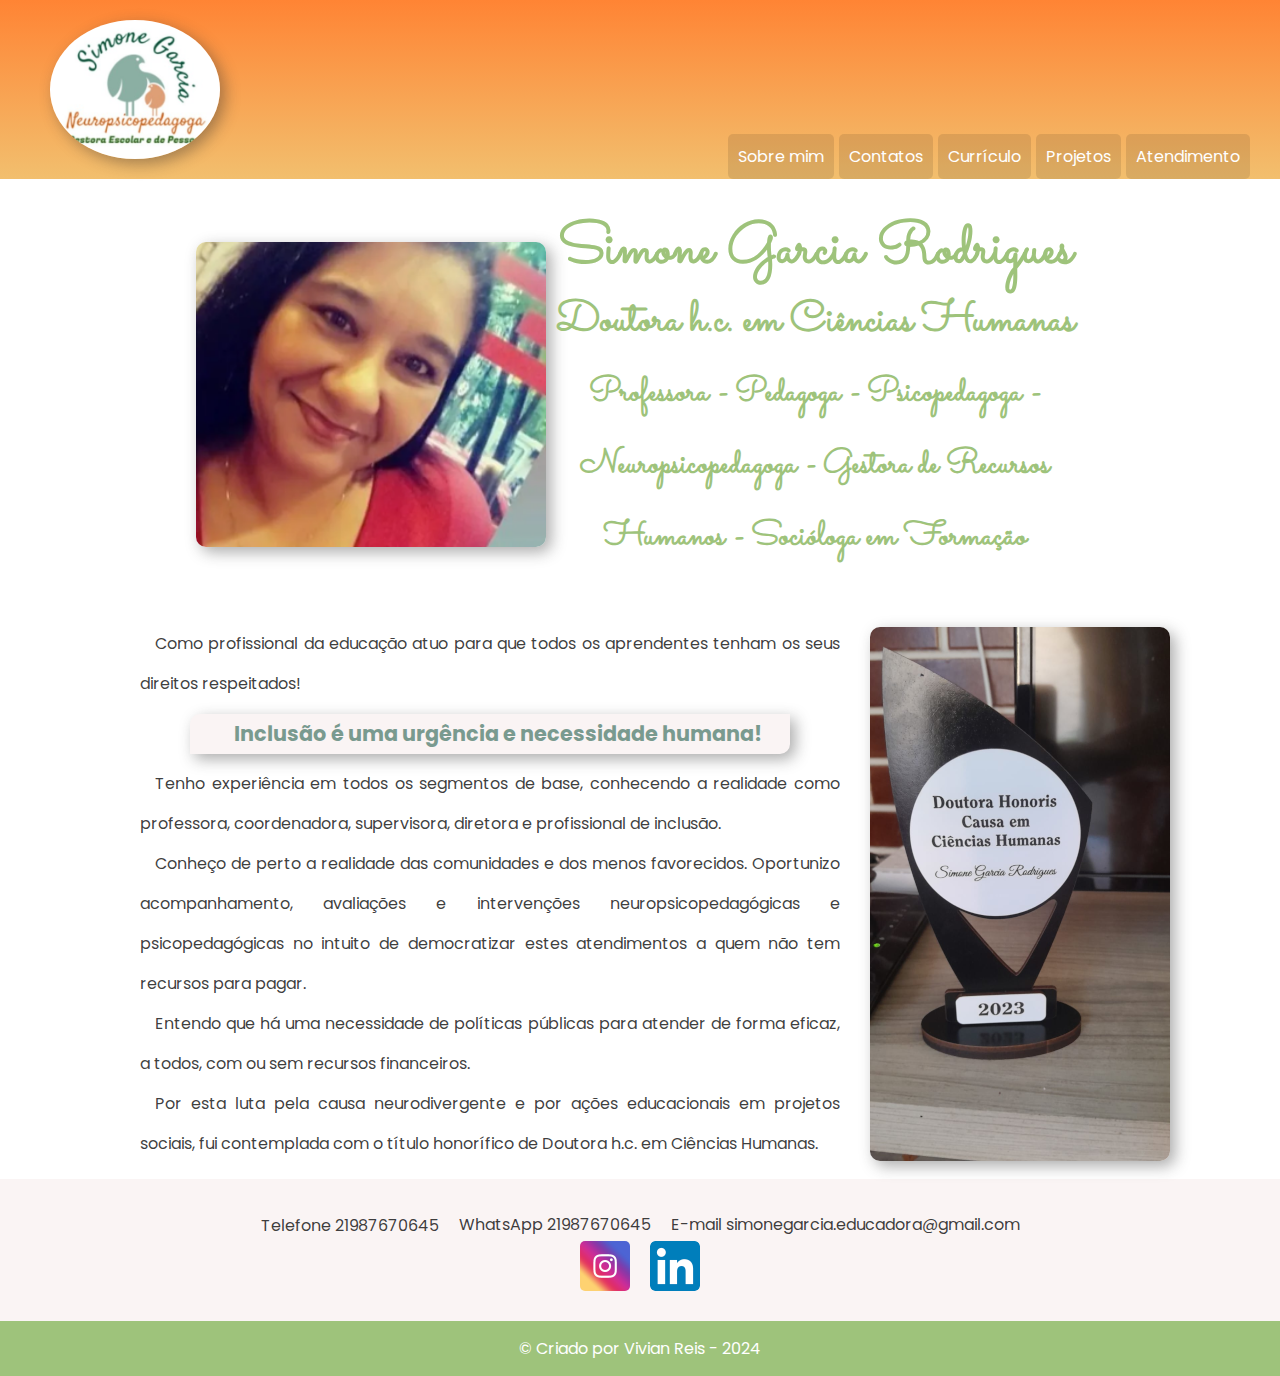
<file: index.html>
<!DOCTYPE html>
<html lang="pt-br">
<head>
    <meta charset="UTF-8">
    <meta name="viewport" content="width=device-width, initial-scale=1.0">
    <title>Neuropp Simone Garcia</title>
    <link rel="stylesheet" href="estilos/index.css">
    <link rel="shortcut icon" href="/imagens/icones/favicon.ico" type="image/x-icon">
</head>
<body>
    <header>

        <img src="imagens/logo_simone200.png" alt="Logo de Simone Garcia">
        <nav>
            <ul>
                <li><a href="index.html" id="sobre">Sobre mim</a></li>
                <li><a href="#contatos">Contatos</a></li>
                <li><a href="curriculo.html">Currículo</a></li>
                <li><a href="projetos.html">Projetos</a></li>
                <li><a href="#atendimento">Atendimento</a></li>
            </ul>
        </nav>

    </header>
    <main>
        <section class="inicio">
            <img src="imagens/simone300.png" alt="Foto de Simone Garcia Rodrigues" id="imagem1">
            <div class="títulos">
                <h1>Simone Garcia Rodrigues</h1>
                <h2>Doutora h.c. em Ciências Humanas</h2>
                <h3>Professora - Pedagoga - Psicopedagoga - <br>
                Neuropsicopedagoga - Gestora de Recursos <br>
                Humanos - Socióloga em Formação</h3>
            </div>
        </section>

        <section class="descricao">
            <div class="sobre">
                <p>Como profissional da educação atuo para que todos os aprendentes tenham os seus direitos respeitados!</p>
                <p id="destaque">Inclusão é uma urgência e necessidade humana!</p>
                <p>Tenho experiência em todos os segmentos de base, conhecendo a realidade como professora, coordenadora, supervisora, diretora e profissional de inclusão.</p>
                <p>Conheço de perto a realidade das comunidades e dos menos favorecidos. Oportunizo acompanhamento, avaliações e intervenções neuropsicopedagógicas e psicopedagógicas no intuito de democratizar estes atendimentos a quem não tem recursos para pagar.</p>
                <p>Entendo que há uma necessidade de políticas públicas para atender de forma eficaz, a todos, com ou sem recursos financeiros.</p>
                <p>Por esta luta pela causa neurodivergente e por ações educacionais em projetos sociais, fui contemplada com o título honorífico de Doutora h.c. em Ciências Humanas.</p>
            </div>
            <img src="imagens/estatueta300.png" alt="Estatueta Doutorado em Ciências Humanas" id="imagem2">
        </section>

        <section class="contatos" id="contatos">
            <ul>
                <li><a href="tel:+5521987670645">Telefone 21987670645</a></li>
                <li><a href="https://wa.me/5521987670645" target="_blank">WhatsApp 21987670645</a></li>
                <li><a href="mailto:simonegarcia.educadora @gmail.com" target="_blank">E-mail simonegarcia.educadora@gmail.com</a></li>                
            </ul>
            <ul>
                <li><a href="https://www.instagram.com/neuroppsimonegarcia" target="_blank"><img src="imagens/icones/logo-instagram200.png" alt="Logo do Instagram"></a></li>
                <li><a href="https://www.linkedin.com/in/simone-garcia-dra-h-c-em-ciências-humanas-6346641a2" target="_blank"><img src="imagens/icones/logo_linkedin200.png" alt="Logo do Linkedin"></a></li>
            </ul>
        </section>

    </main>

    <footer>
        <p> &copy; Criado por Vivian Reis - 2024</p>
    </footer>
</body>
</html>
</file>
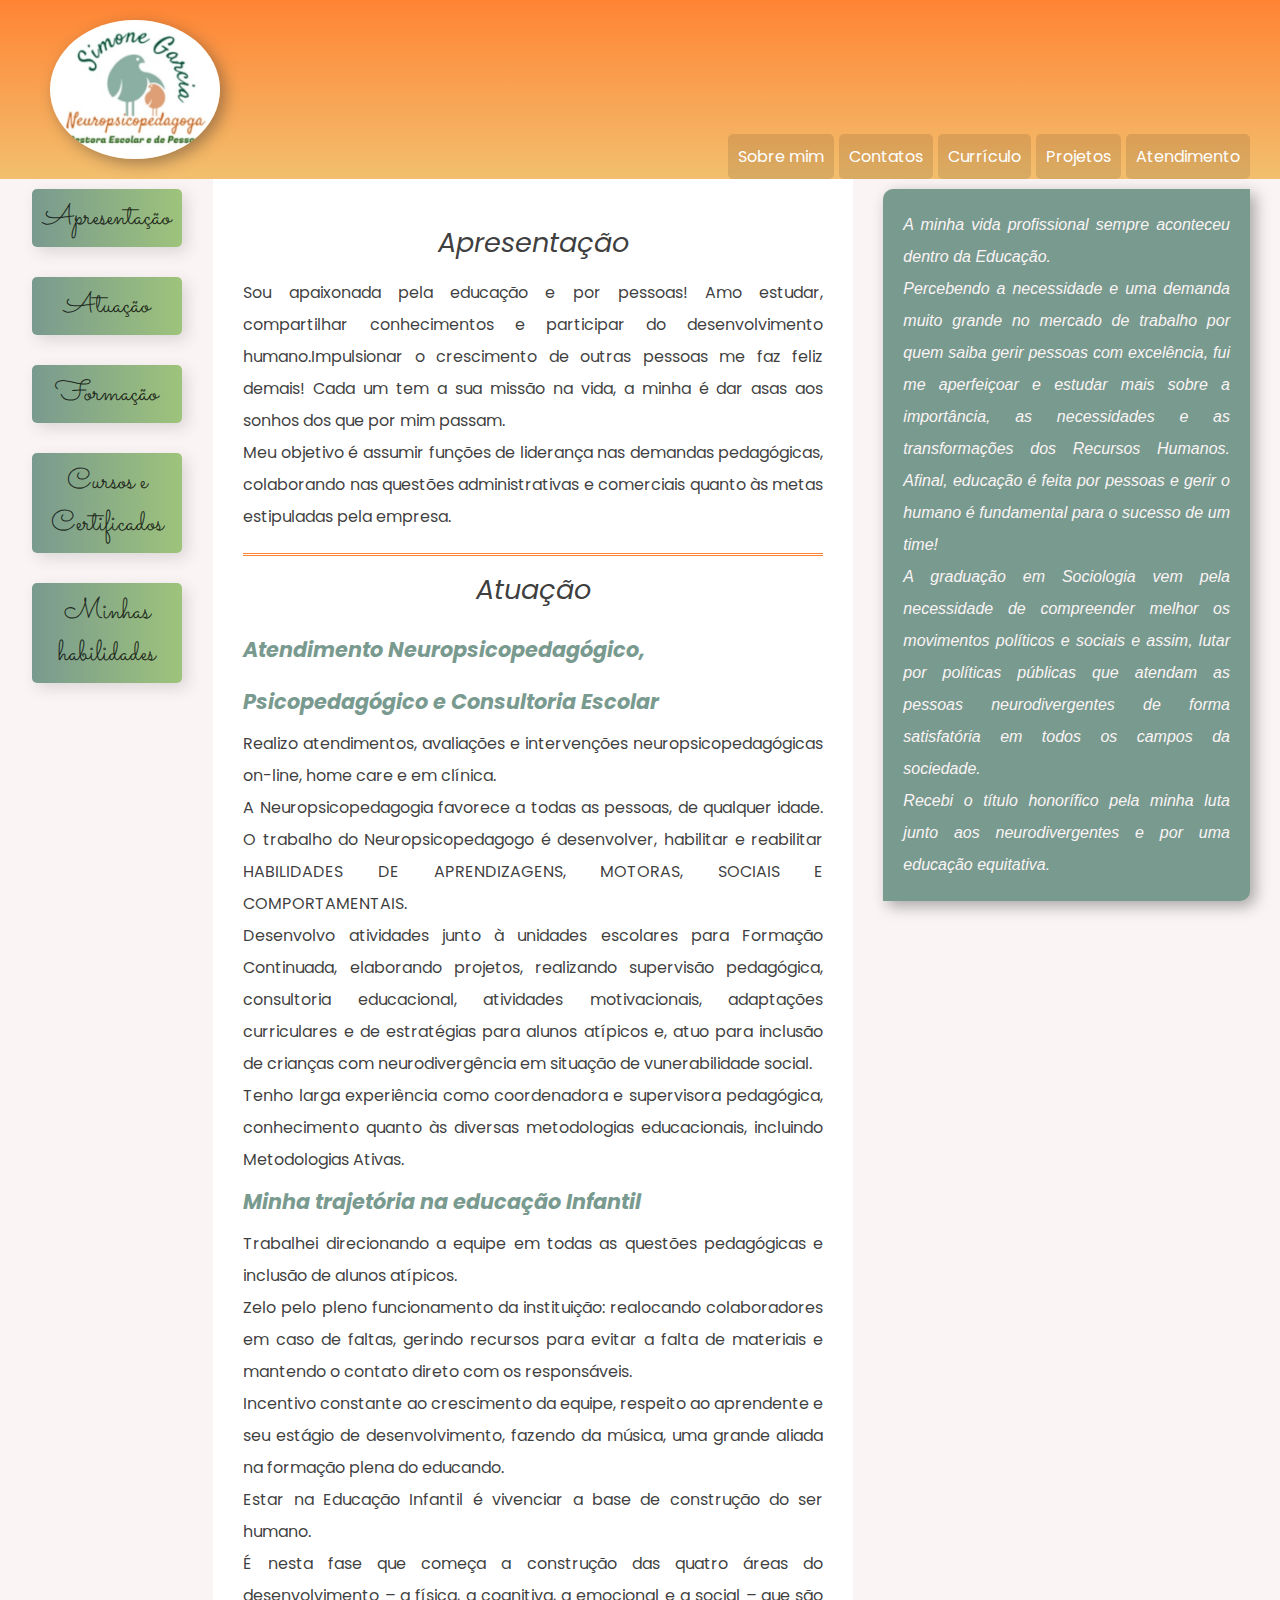
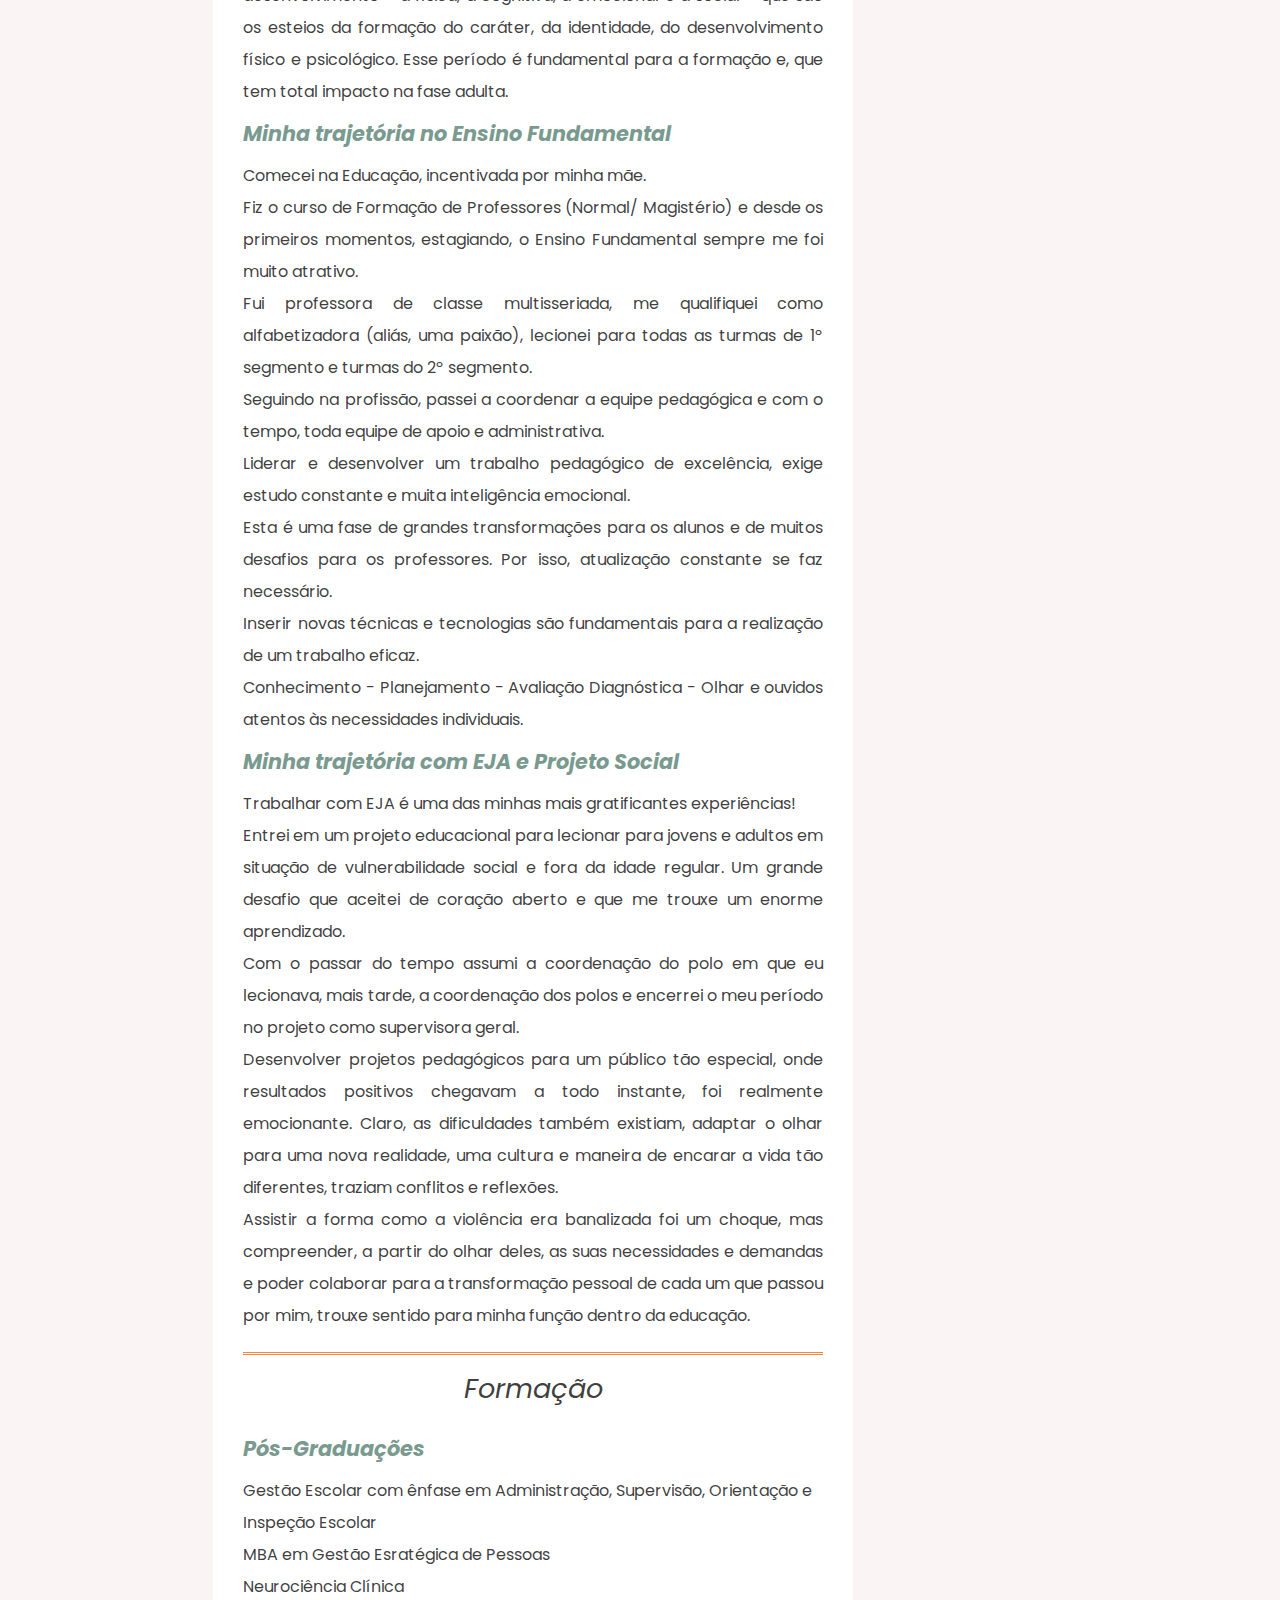
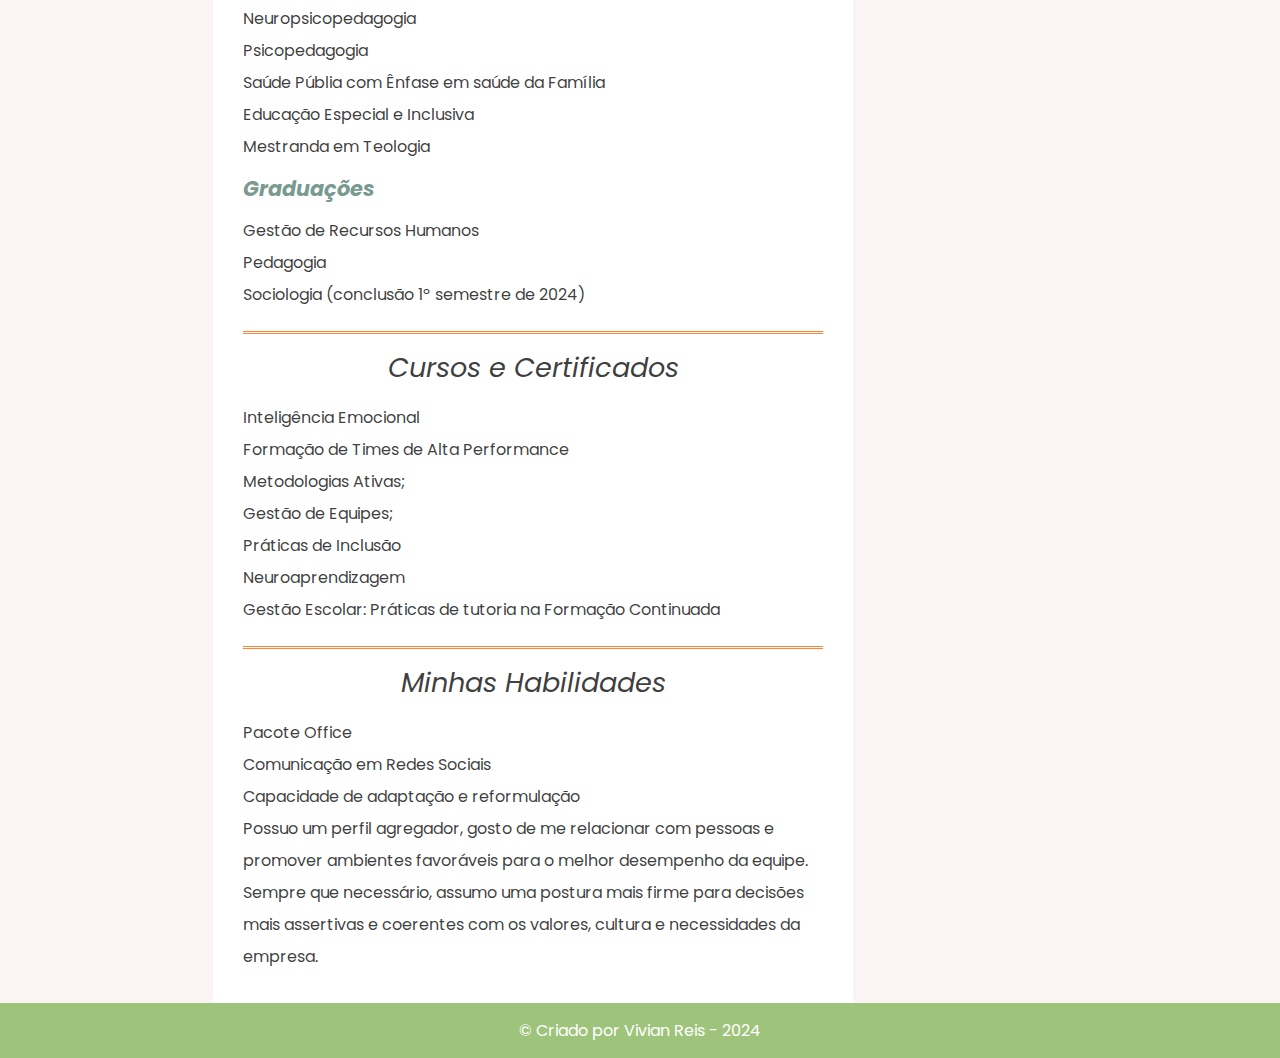
<file: curriculo.html>
<!DOCTYPE html>
<html lang="en">
<head>
    <meta charset="UTF-8">
    <meta name="viewport" content="width=device-width, initial-scale=1.0">
    <title>Curriculo Simone Garcia</title>
    <link rel="stylesheet" href="estilos/curriculo.css">
    <link rel="shortcut icon" href="/imagens/icones/favicon.ico" type="image/x-icon">
</head>
<body>
    <header>

        <img src="imagens/logo_simone200.png" alt="Logo de Simone Garcia">
        <nav>
            <ul>
                <li><a href="index.html" id="sobre">Sobre mim</a></li>
                <li><a href="index.html#contatos">Contatos</a></li>
                <li><a href="#curriculo">Currículo</a></li>
                <li><a href="projetos.html">Projetos</a></li>
                <li><a href="#atendimento">Atendimento</a></li>
            </ul>
        </nav>

    </header>
    <nav class="sidenav">
        <ul>
            <li><a href="#apresentacao">Apresentação</a></li>
            <li><a href="#atuacao">Atuação</a></li>
            <li><a href="#formacao">Formação</a></li>
            <li><a href="#cursos">Cursos e Certificados</a></li>
            <li><a href="#habilidades">Minhas habilidades</a></li>
        </ul>
    </nav>
    <main>
        <section id="apresentacao">
            <h1>Apresentação</h1>
            <p>
                Sou apaixonada pela educação e por pessoas!
                Amo estudar, compartilhar conhecimentos e participar do desenvolvimento humano.Impulsionar o crescimento de outras pessoas me faz feliz demais! Cada um tem a sua missão na vida, a minha é dar asas aos sonhos dos que por mim passam.
            </p>

            <p>Meu objetivo é assumir funções de liderança nas demandas pedagógicas, colaborando nas questões administrativas e comerciais quanto às metas estipuladas pela empresa.</p>
        </section>

        <section id="atuacao">
            <h1>Atuação</h1>

            <h2>Atendimento Neuropsicopedagógico, Psicopedagógico e  Consultoria Escolar</h2>

            <p>Realizo atendimentos, avaliações e intervenções neuropsicopedagógicas on-line, home care e em clínica.</p>

            <p>A Neuropsicopedagogia favorece a todas as pessoas, de qualquer idade. O trabalho do Neuropsicopedagogo é desenvolver, habilitar e reabilitar HABILIDADES DE APRENDIZAGENS, MOTORAS, SOCIAIS E COMPORTAMENTAIS.</p>

            <p>Desenvolvo atividades junto à unidades escolares para Formação Continuada, elaborando projetos, realizando supervisão pedagógica, consultoria educacional, atividades motivacionais, adaptações curriculares e de estratégias para alunos atípicos e, atuo para inclusão de crianças com neurodivergência em situação de vunerabilidade social. </p>

            <p>Tenho larga experiência como coordenadora e supervisora pedagógica, conhecimento quanto às diversas metodologias educacionais, incluindo Metodologias Ativas.</p>

            <h2>Minha trajetória na educação Infantil</h2>

            <P>Trabalhei direcionando a equipe em todas as questões pedagógicas e inclusão de alunos atípicos.</P>

            <P>Zelo pelo pleno funcionamento da instituição: realocando colaboradores em caso de faltas, gerindo recursos para evitar a falta de materiais e mantendo o contato direto com os responsáveis.</P>

            <P>Incentivo constante ao crescimento da equipe, respeito ao aprendente e seu estágio de desenvolvimento, fazendo da música, uma grande aliada na formação plena do educando.</P>

            <P>Estar na Educação Infantil é vivenciar a base de construção do ser humano.</P>

            <P>É nesta fase que começa a construção das quatro áreas do desenvolvimento – a física, a cognitiva, a emocional e a social – que são os esteios da formação do caráter, da identidade, do desenvolvimento físico e psicológico. Esse período é fundamental para a formação e, que tem total impacto na fase adulta.</P>

            <h2>Minha trajetória no Ensino Fundamental</h2>

            <p>Comecei na Educação, incentivada por minha mãe.</p> 

            <p>Fiz o curso de Formação de Professores (Normal/ Magistério) e desde os primeiros momentos, estagiando, o Ensino Fundamental sempre me foi muito atrativo.</p>

            <p>Fui professora de classe multisseriada, me qualifiquei como alfabetizadora (aliás, uma paixão), lecionei para todas as turmas de 1º segmento e turmas do 2º segmento.</p>

            <p>Seguindo na profissão, passei a coordenar a equipe pedagógica e com o tempo, toda equipe de apoio e administrativa.</p>

            <p>Liderar e desenvolver um trabalho pedagógico de excelência, exige estudo constante e muita inteligência emocional.</p>

            <p>Esta é uma fase de grandes transformações para os alunos e de muitos desafios para os professores. Por isso, atualização constante se faz necessário.</p>

            <p>Inserir novas técnicas e tecnologias são fundamentais para a realização de um trabalho eficaz.</p>

            <p>Conhecimento - Planejamento - Avaliação Diagnóstica - Olhar e ouvidos atentos às necessidades individuais.</p>

            <h2>Minha trajetória com EJA e Projeto Social</h2>

            <p>Trabalhar com EJA é uma das minhas mais gratificantes experiências!</p>

            <p>Entrei em um projeto educacional para lecionar para jovens e adultos em situação de vulnerabilidade social e fora da idade regular. Um grande desafio que aceitei de coração aberto e que me trouxe um enorme aprendizado.</p>

            <p>Com o passar do tempo assumi a coordenação do polo em que eu lecionava, mais tarde, a coordenação dos polos e encerrei o meu período no projeto como supervisora geral.</p>

            <p>Desenvolver projetos pedagógicos para um público tão especial, onde resultados positivos chegavam a todo instante, foi realmente emocionante. Claro, as dificuldades também existiam, adaptar o olhar para uma nova realidade, uma cultura e maneira de encarar a vida tão diferentes, traziam conflitos e reflexões.</p>

            <p>Assistir a forma como a violência era banalizada foi um choque, mas compreender, a partir do olhar deles, as suas necessidades e demandas e poder colaborar para a transformação pessoal de cada um que passou por mim, trouxe sentido para minha função dentro da educação.</p>
        </section>

        <section id="formacao">
            <h1>Formação</h1>
            <h2>Pós-Graduações</h2>
            <ul>
                <li>Gestão Escolar com ênfase em Administração, Supervisão, Orientação e Inspeção Escolar</li>
                <li>MBA em Gestão Esratégica de Pessoas</li>
                <li>Neurociência Clínica</li>
                <li>Neuropsicopedagogia</li>
                <li>Psicopedagogia</li>
                <li>Saúde Públia com Ênfase em saúde da Família</li>
                <li>Educação Especial e Inclusiva</li>
                <li>Mestranda em Teologia</li>
            </ul>
            <h2>Graduações</h2>
            <ul>
                <li>Gestão de Recursos Humanos</li>
                <li>Pedagogia</li>
                <li>Sociologia (conclusão 1º semestre de 2024)</li>
            </ul>
        </section>
        <section id="cursos">
            <h1>Cursos e Certificados</h1>
            <ul>
                <li>Inteligência Emocional</li>
                <li>Formação de Times de Alta Performance</li>
                <li>Metodologias Ativas;</li>
                <li>Gestão de Equipes;</li>
                <li>Práticas de Inclusão</li>
                <li>Neuroaprendizagem</li>
                <li>Gestão Escolar: Práticas de tutoria na Formação Continuada</li>
            </ul>
        </section>

        <section id="habilidades">
            <h1>Minhas Habilidades</h1>
            <ul>
                <li>Pacote Office</li>
                <li>Comunicação em Redes Sociais</li>
                <li>Capacidade de adaptação e reformulação</li>
                <li>Possuo um perfil agregador, gosto de me relacionar com pessoas e promover ambientes favoráveis para o melhor desempenho da equipe. Sempre que necessário, assumo uma postura mais firme para decisões mais assertivas e coerentes com os valores, cultura e necessidades da empresa.</li>
            </ul>
        </section>
    </main>

    <aside class="aside">
        <div class="paragrafo">
            <p>A minha vida profissional sempre aconteceu dentro da Educação.</p>
            <p>Percebendo a necessidade e uma demanda muito grande no mercado de trabalho por quem saiba gerir pessoas com excelência, fui me aperfeiçoar e estudar mais sobre a importância, as necessidades  e as transformações dos Recursos Humanos. Afinal, educação é feita por pessoas e gerir o humano é fundamental para o sucesso de um time!</p>
            <p>A graduação em Sociologia vem pela necessidade de compreender melhor os movimentos políticos e sociais e assim, lutar por políticas públicas que atendam as pessoas neurodivergentes de forma satisfatória em todos os campos da sociedade.</p>
            <p>Recebi o título honorífico pela minha luta junto aos neurodivergentes e por uma educação equitativa.</p>
        </div>
    </aside>

    <footer>&copy; Criado por Vivian Reis - 2024</footer>
</body>
</html>
</file>
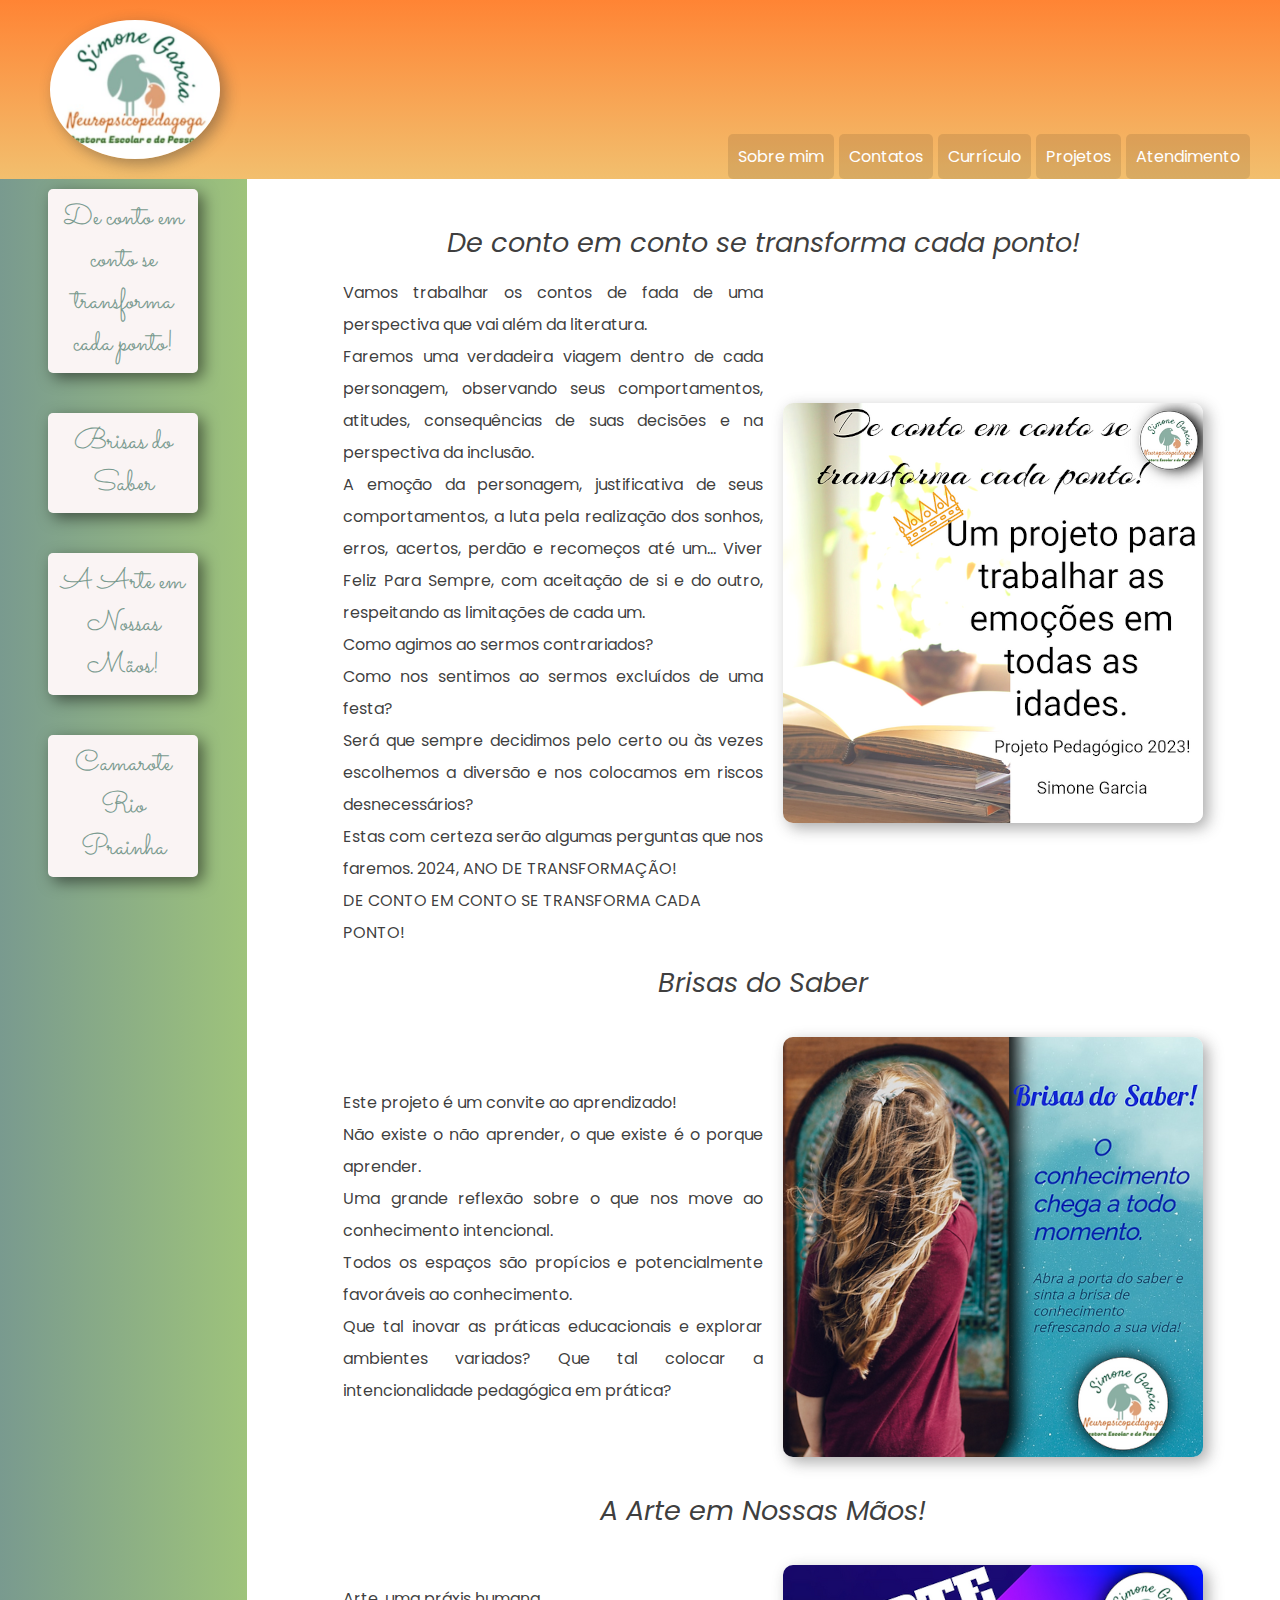
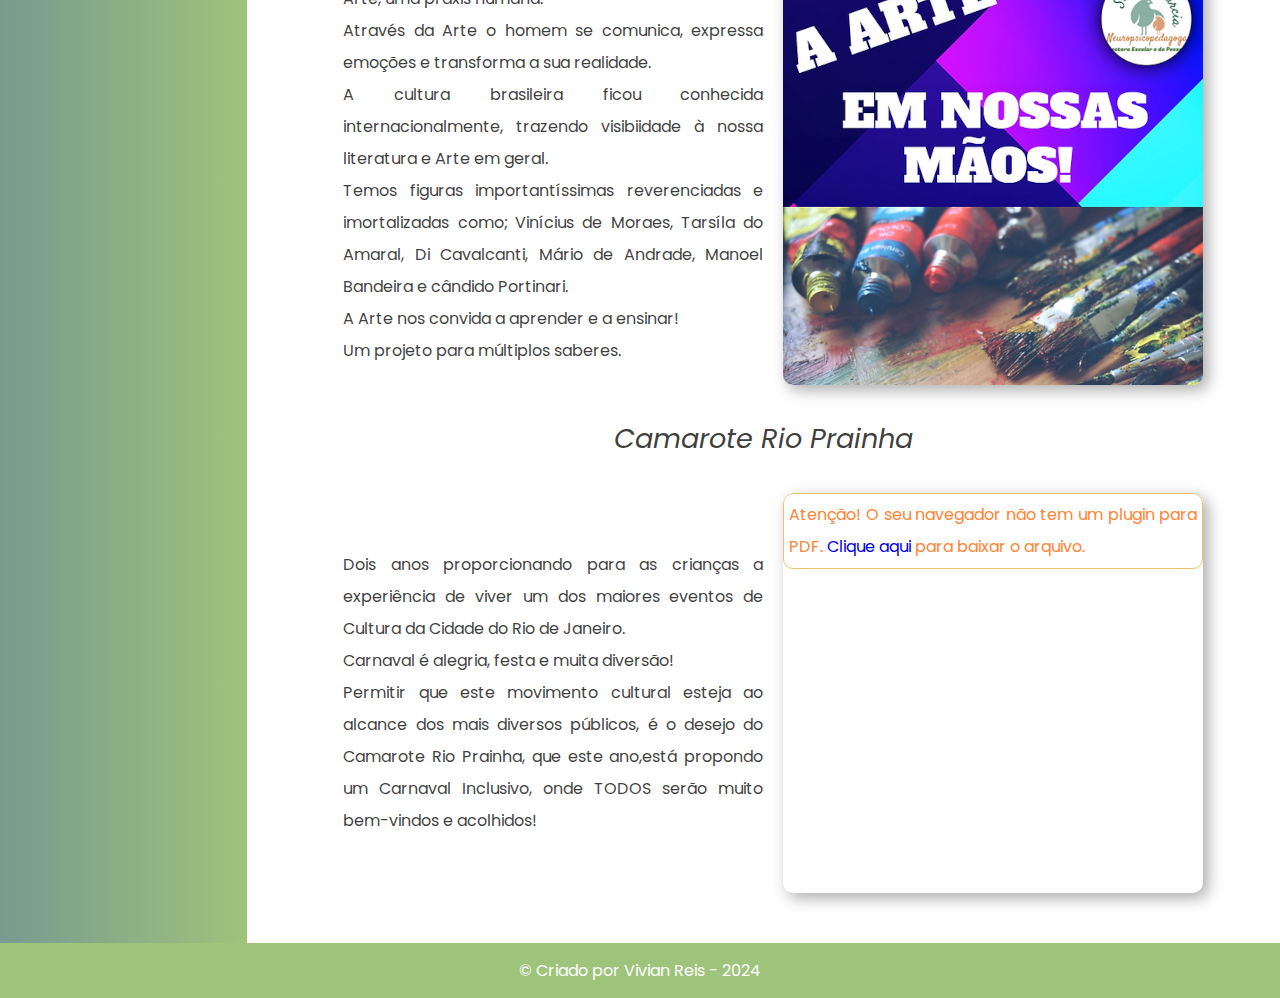
<file: projetos.html>
<!DOCTYPE html>
<html lang="en">
<head>
    <meta charset="UTF-8">
    <meta name="viewport" content="width=device-width, initial-scale=1.0">
    <title>Curriculo Simone Garcia</title>
    <link rel="stylesheet" href="estilos/projetos.css">
    <link rel="shortcut icon" href="/imagens/icones/favicon.ico" type="image/x-icon">
</head>
<body>
    <header>

        <img src="imagens/logo_simone200.png" alt="Logo de Simone Garcia">
        <nav>
            <ul>
                <li><a href="index.html" id="sobre">Sobre mim</a></li>
                <li><a href="index.html#contatos">Contatos</a></li>
                <li><a href="curriculo.html">Currículo</a></li>
                <li><a href="#projetos">Projetos</a></li>
                <li><a href="#atendimento">Atendimento</a></li>
            </ul>
        </nav>

    </header>
    <nav class="sidenav">
        <ul>
            <li><a href="#conto">De conto em conto se transforma cada ponto!</a></li>
            <li><a href="#brisas">Brisas do Saber</a></li>
            <li><a href="#arte">A Arte em Nossas Mãos!</a></li>
            <li><a href="#camarote">Camarote Rio Prainha</a></li>
        </ul>
    </nav>

    <main>
        <section id="conto">
            <h1>De conto em conto se transforma cada ponto!</h1>

            <article>
                <p>Vamos trabalhar os contos de fada de uma perspectiva que vai além da literatura.</p>
                <p>Faremos uma verdadeira viagem dentro de cada personagem, observando seus comportamentos, atitudes, consequências de suas decisões e na perspectiva da inclusão.</p>
                <p>A emoção da personagem, justificativa de seus comportamentos, a luta pela realização dos sonhos, erros, acertos, perdão e recomeços até um... Viver Feliz Para Sempre, com aceitação de si e do outro, respeitando as limitações de cada um.</p>
                <p>Como agimos ao sermos contrariados?</p>
                <p>Como nos sentimos ao sermos excluídos de uma festa?</p>
                <p>Será que sempre decidimos pelo certo ou às vezes escolhemos a diversão e nos colocamos em riscos desnecessários?</p>
                <p>Estas com certeza serão algumas perguntas que nos faremos. 2024, ANO DE TRANSFORMAÇÃO!
                </p>
                <span>DE CONTO EM CONTO SE TRANSFORMA CADA PONTO!</span>
            </article>

            <img src="imagens/de-conto-em-conto-420.png" alt="">
        </section>

        <section id="brisas">
            <h1>Brisas do Saber</h1>
            <article>
                <p>Este projeto é um convite ao aprendizado!</p>
                <p>Não existe o não aprender, o que existe é o porque aprender.</p>
                <p>Uma grande reflexão sobre o que nos move ao conhecimento intencional.</p>
                <p>Todos os espaços são propícios e potencialmente favoráveis ao conhecimento.</p>
                <p>Que tal inovar as práticas educacionais e explorar ambientes variados? Que tal colocar a intencionalidade pedagógica em prática?</p>
            </article>

            <img src="imagens/brisas-do-saber-420.png" alt="">
        </section>

            <section id="arte">
                <h1>A Arte em Nossas Mãos!</h1>
                <article>
                    <p>Arte, uma práxis humana.</p>
                    <p>Através da Arte o homem se comunica, expressa emoções e transforma a sua realidade.</p>
                    <p>A cultura brasileira ficou conhecida internacionalmente, trazendo visibiidade à nossa literatura e Arte em geral.</p>
                    <p>Temos figuras importantíssimas reverenciadas e imortalizadas como; Vinícius de Moraes, Tarsíla do Amaral, Di Cavalcanti, Mário de Andrade, Manoel Bandeira e cândido Portinari.</p>
                    <p>A Arte nos convida a aprender e a ensinar!</p>
                    <p>Um projeto para múltiplos saberes.</p>
                </article>

                <img src="imagens/arte-em-nossas-maos-420.png" alt="">
            </section>

            <section id="camarote">
                <h1>Camarote Rio Prainha</h1>
                <article>
                    <p>Dois anos proporcionando para as crianças a experiência de
                    viver um dos maiores eventos de Cultura da Cidade do Rio de Janeiro.</p>
                    <p>Carnaval é alegria, festa e muita diversão!</p>
                    <p>Permitir que este movimento cultural esteja ao alcance dos mais diversos públicos, é o desejo do Camarote Rio Prainha, que este ano,está propondo um Carnaval Inclusivo, onde TODOS serão muito bem-vindos e acolhidos!</p>
                </article>
                
                <object data="arquivos/Apresentação Rio Prainha 2024-1.pdf" type="application/pdf">
                    <p>Atenção! O seu navegador não tem um plugin para PDF. <a href="arquivos/Apresentação Rio Prainha 2024-1.pdf" download="Apresentação Rio Prainha 2024-1.pdf" type="application/pdf">Clique aqui</a> para baixar o arquivo.</p>
                </object>

            </section>
    </main>

    <footer>&copy; Criado por Vivian Reis - 2024</footer>
</file>
<file: estilos/index.css>
@charset "UTF-8";

@import url('https://fonts.googleapis.com/css2?family=Poppins:ital,wght@0,100;0,200;0,300;0,400;0,500;0,600;0,700;0,800;0,900;1,100;1,200;1,300;1,400;1,500;1,600;1,700;1,800;1,900&display=swap');

@import url('https://fonts.googleapis.com/css2?family=Sacramento&display=swap');

*{
    margin: 0;
    padding: 0;
    box-sizing: border-box;
    text-decoration: none;
    list-style: none;
}

:root{
    --cor1: #FAF4F4;
    --cor2: #9EC37B;
    --cor3: #F2BF6E;
    --cor4: #FF8434;
    --cor5: #799A8F;
    --cor6:  rgba(0, 0, 0, 0.773);
    font-family: Arial, Helvetica, sans-serif;

    --fonte1: "Poppins", Arial, Helvetica, sans-serif;
    --fonte2: "Sacramento", cursive;
    
}

header{
    display: flex;
    flex-wrap: wrap;
    justify-content: space-between;
    align-items:self-end;
    background-image: linear-gradient(to bottom, var(--cor4), var(--cor3));
    padding: 0px 30px;
    font-family: var(--fonte1);
}


header img{
    max-width: 170px;
    min-width: 170px;
    border-radius: 50%;
    box-shadow: 5px 5px 15px 0px rgba(44, 44, 44, 0.4);
    margin: 20px;
}


header nav ul{
    display: flex;
    flex-wrap: wrap;
}

header nav a{
    display: flex;
    padding: 10px;
    border-radius: 5px;
    color: white;
    background-color: rgba(0, 0, 0, .1);
    transition: .1s;
}


header nav a:hover{
    color: var(--cor4);
    background-color: var(--cor3);
}


header li + li{
    margin-left: 5px;
}

.inicio, .descricao{
    display: flex;
    flex-wrap: wrap;
    justify-content: center;
    align-items: center;
    padding-top: 15px;
    padding-bottom: 15px;
}

.inicio img{
    border-radius: 10px;
    flex: 0 0 350px;
    box-shadow: 5px 5px 15px 0px rgba(44, 44, 44, 0.4);
}
.títulos{
    text-align: center;
    flex: -1 0 700px;
    line-height: 2.5em;
    font-family: var(--fonte2);
    font-size: 1.8em;
    color: var(--cor2);
    font-weight: bolder;
    margin: 20px 10px;
}

.sobre{
    flex: 0 0 700px;
    line-height: 2.5em;
    text-align: justify;
    text-indent: 15px;
    margin: 0px 30px;
    color: var(--cor6);
    font-family: var(--fonte1);
}

#destaque{
    background-color: var(--cor1);
    text-align: center;
    max-width: 600px;
    margin: 10px auto;
    border-radius: 10px 0px;
    font-size: 1.3em;
    color: var(--cor5);
    box-shadow: 5px 5px 15px 0px rgba(44, 44, 44, 0.4);
    font-weight: bold;
}

.descricao img{
    border-radius: 10px;
    flex: 0 0 300px;
    box-shadow: 5px 5px 15px 0px rgba(44, 44, 44, 0.4);
}

.contatos{
    background-color: var(--cor1);
    padding: 30px;
    font-family: var(--fonte1);
    text-align: center;
}

.contatos ul{
    display: flex;
    align-items: center;
    flex-wrap: wrap;
    justify-content: center;
}

.contatos li + li{
    margin-left: 20px;
    line-height: 2em;

}

.contatos li a{
    color: var(--cor6);
    line-height: 1.5em;    
}

.contatos img{
    display: block;
    border-radius: 5px;
    max-width: 50px;
}

footer{
    background-color: var(--cor2);
    color: white;
    text-align: center;
    padding: 15px;
    font-family: var(--fonte1);
    font-size: 1em;
}

@media screen and (max-width: 810px) {

    header {
        display: flex;
        flex-wrap: nowrap;
        align-items: center;
        position: relative;
    }

    header nav ul{
        display: block;
    }

    header li{
        margin: 5px 0;
        flex-wrap: wrap;
    }   
    
    #sobre{
        position: relative;
        left: 5px;
        width: calc(124px);
    }

    .sobre{
        flex: 0 1 400px;
    }

    .descricao img{
        flex: 0 0 300px;
    }

    .contatos li + li{
        margin: 0px;
        padding: 10px;
    }
}

@media screen and (min-width: 810px) and (max-width: 992px) {
    .sobre{
        flex: 0 1 400px;
    }

    .descricao img{
        flex: 0 0 300px;
    }
}
</file>
<file: estilos/curriculo.css>
@charset "UTF-8";

@import url('https://fonts.googleapis.com/css2?family=Poppins:ital,wght@0,100;0,200;0,300;0,400;0,500;0,600;0,700;0,800;0,900;1,100;1,200;1,300;1,400;1,500;1,600;1,700;1,800;1,900&display=swap');

@import url('https://fonts.googleapis.com/css2?family=Sacramento&display=swap');

*{
    margin: 0;
    padding: 0;
    box-sizing: border-box;
    text-decoration: none;
    list-style-type: none;
}

:root{
    --cor1: #FAF4F4;
    --cor2: #9EC37B;
    --cor3: #F2BF6E;
    --cor4: #FF8434;
    --cor5: #799A8F;
    --cor6:  rgba(0, 0, 0, 0.773);
    font-family: Arial, Helvetica, sans-serif;

    --fonte1: "Poppins", Arial, Helvetica, sans-serif;
    --fonte2: "Sacramento", cursive;
    
}

header{
    grid-area: header;
    display: flex;
    flex-wrap: wrap;
    justify-content: space-between;
    align-items:self-end;
    background-image: linear-gradient(to bottom, var(--cor4), var(--cor3));
    padding: 0px 30px;
    font-family: var(--fonte1);
}


header img{
    max-width: 170px;
    min-width: 170px;
    border-radius: 50%;
    box-shadow: 5px 5px 15px 0px rgba(44, 44, 44, 0.4);
    margin: 20px;
}


header nav ul{
    display: flex;
    flex-wrap: wrap;
}

header nav a{
    display: flex;
    padding: 10px;
    border-radius: 5px;
    color: white;
    background-color: rgba(0, 0, 0, .1);
    transition: .1s;
}


header nav a:hover{
    color: var(--cor4);
    background-color: var(--cor3);
}


header li + li{
    margin-left: 5px;
}

body{
    display: grid;
    grid-template-columns: minmax(160px, 1fr) 3fr 2fr;
    grid-template-areas: 
    "header header header"
    "sidenav main aside"
    "sidenav main aside"
    "sidenav main aside"
    "footer footer footer";
}

.sidenav{
    grid-area: sidenav;
    background-color: var(--cor1);
}

.sidenav li a{
    display: block;
    min-width: 60px;
    max-width: 150px;
    margin: 10px auto 30px auto;
    background-image: linear-gradient( to right, var(--cor5), var(--cor2));
    padding: 8px;
    border-radius: 5px;
    box-shadow: 5px 5px 15px 0px rgba(44, 44, 44, 0.15);
    transition: .1s ease-out;
    font-family: var(--fonte2);
    font-size: 1.8em;
    text-align: center;
    color: var(--cor6);
}

.sidenav li a:hover{
    color: var(--cor1);
    background-image: linear-gradient( to right, var(--cor3), var(--cor3));
}

main{
    grid-area: main;
    max-width: 900px;
    margin: 0 auto;
    padding: 30px;
    font-family: var(--fonte1);
    color: var(--cor6);
    line-height: 2em;
}

#apresentacao, #atuacao, #formacao, #cursos{
    padding-bottom: 20px;
    border-bottom: 3px double var(--cor4);
}

h1{
    text-align: center;
    font-size: 1.7em;
    line-height: 2.5em;
    font-weight: normal;
    font-style: italic;
}

h2{
    font-size: 1.3em;
    line-height: 2.5em;
    font-style: italic;
    color: var(--cor5);
}

p{
    text-align: justify;
    line-height: 2em;
}

.aside{
    grid-area: aside;
    background-color: var(--cor1);
}

.aside .paragrafo{
    box-shadow: 5px 5px 15px 0px rgba(44, 44, 44, 0.4);
    background-color: var(--cor5);
    color: var(--cor1);
    padding: 20px;
    border-radius: 10px 0px;
    margin: 10px 30px;
    font-style: italic;
}

footer{
    grid-area: footer;
    background-color: var(--cor2);
    color: white;
    padding: 15px;
    text-align: center;
    font-family: var(--fonte1);
    font-size: 1em;
}

@media screen and (max-width: 810px) {

    header {
        display: flex;
        flex-wrap: nowrap;
        align-items: center;
        position: relative;
    }

    header nav ul{
        display: block;
    }

    header li{
        margin: 5px 0;
        flex-wrap: wrap;
    }   
    
    #sobre{
        position: relative;
        left: 5px;
        width: calc(124px);
    }
}

@keyframes seta{
    from{
        right: 30px;
    }
    to{
        right: 20px;
    }
}

@media screen and (max-width: 768px) {
    body{
        display: grid;
        grid-template-columns: 100%;
        grid-template-areas: 
        "header"
        "sidenav"
        "apresentacao"
        "main"
        "aside"
        "footer";
    }

    .sidenav{
        position: relative; 
        overflow-x: auto;
        -webkit-overflow-scrolling: touch;
        -ms-overflow-style: -ms-autohiding-scrollbar; 
    }

    .sidenav ul{
        display: flex;
        align-items: center;
    }
    .sidenav li a{
        margin: 10px 15px;
        align-self: center;
    }

    .sidenav::after{
        content: '→';
        position: absolute;
        top: 5px;
        right: 30px;
        color: rgba(0, 0, 0, .3);
        animation: seta .5s ease-in 0s infinite alternate;
    }
}

@media screen and (min-width: 769px) and (max-width: 992px) {

    body{
        display: grid;
        grid-template-columns: minmax(160px, 1fr) 4fr;
        grid-template-areas: 
        "header header"
        "sidenav main "
        "sidenav main"
        "sidenav aside"
        "footer footer";
    }
}
</file>
<file: estilos/projetos.css>
@charset "UTF-8";

@import url('https://fonts.googleapis.com/css2?family=Poppins:ital,wght@0,100;0,200;0,300;0,400;0,500;0,600;0,700;0,800;0,900;1,100;1,200;1,300;1,400;1,500;1,600;1,700;1,800;1,900&display=swap');

@import url('https://fonts.googleapis.com/css2?family=Sacramento&display=swap');

*{
    margin: 0;
    padding: 0;
    box-sizing: border-box;
    text-decoration: none;
    list-style-type: none;
}

:root{
    --cor1: #FAF4F4;
    --cor2: #9EC37B;
    --cor3: #F2BF6E;
    --cor4: #FF8434;
    --cor5: #799A8F;
    --cor6:  rgba(0, 0, 0, 0.773);
    font-family: Arial, Helvetica, sans-serif;

    --fonte1: "Poppins", Arial, Helvetica, sans-serif;
    --fonte2: "Sacramento", cursive;
    
}

header{
    grid-area: header;
    display: flex;
    flex-wrap: wrap;
    justify-content: space-between;
    align-items:self-end;
    background-image: linear-gradient(to bottom, var(--cor4), var(--cor3));
    padding: 0px 30px;
    font-family: var(--fonte1);
}


header img{
    max-width: 170px;
    min-width: 170px;
    border-radius: 50%;
    box-shadow: 5px 5px 15px 0px rgba(44, 44, 44, 0.4);
    margin: 20px;
}


header nav ul{
    display: flex;
    flex-wrap: wrap;
}

header nav a{
    display: flex;
    padding: 10px;
    border-radius: 5px;
    color: white;
    background-color: rgba(0, 0, 0, .1);
    transition: .1s;
}


header nav a:hover{
    color: var(--cor4);
    background-color: var(--cor3);
}


header li + li{
    margin-left: 5px;
}

body{
    display: grid;
    grid-template-columns: minmax(180px, 1fr) 3fr fr;
    grid-template-areas: 
    "header header header"
    "sidenav main main"
    "sidenav main main"
    "footer footer footer";
}

img{
    max-width: 100%;
    width: 100%;
    border-radius: 10px;
    display: block;
    margin: 20px;
    box-shadow: 5px 5px 15px 0px rgba(44, 44, 44, 0.4);
}

.sidenav{
    grid-area: sidenav;
    background-image: linear-gradient( to right, var(--cor5), var(--cor2));
}

.sidenav ul{
    display: grid;
    grid-template-columns: minmax(180px, 1fr);
}

.sidenav li a{
    display: block;
    min-width: 60px;
    max-width: 150px;
    margin: 10px auto 30px auto;
    background-color: var(--cor1);
    padding: 8px;
    border-radius: 5px;
    box-shadow: 5px 5px 15px 0px rgba(0, 0, 0, .5);
    transition: .1s ease-out;
    font-family: var(--fonte2);
    font-size: 1.8em;
    text-align: center;
    color: var(--cor5);
}

.sidenav li a:hover{
    color: var(--cor1);
    background-image: linear-gradient( to right, var(--cor3), var(--cor3));
}

main {
    grid-area: main;
    gap: 30px;
    max-width: 900px;
    margin: 0 auto;
    padding: 30px;
    font-family: var(--fonte1);
    color: var(--cor6);
    line-height: 2em;
}

#conto, #brisas, #arte, #camarote{
    display: grid;
    grid-template-columns: 1fr 1fr;
    grid-template-rows: ifr ifr;
    align-items: center;
}

#conto h1, #brisas h1, #arte h1, #camarote h1{
    grid-column: span 2;
    grid-row: 1;
}

#conto p, span, #brisas p, #arte p, #camarote p{
    grid-column: 1;
    grid-row: 2;
}

#conto img, #brisas img, #arte img{
    grid-column: 2/3;
    grid-row: 2 3;
    
}

#camarote object{
    min-width: 200px;
    min-height: 400px;
    border-radius: 10px;
    max-width: 100%;
    width: 100%;
    margin: 20px;
    box-shadow: 5px 5px 15px 0px rgba(44, 44, 44, 0.4);
}

#camarote object p{
    padding: 5px;
    border: 1px double var(--cor3);
    color: var(--cor4);
    border-radius: 10px;
}

h1{
    text-align: center;
    font-size: 1.7em;
    line-height: 2.5em;
    font-weight: normal;
    font-style: italic;
}

p{
    text-align: justify;
    line-height: 2em;
}

footer{
    grid-area: footer;
    background-color: var(--cor2);
    color: white;
    padding: 15px;
    text-align: center;
    font-family: var(--fonte1);
    font-size: 1em;
}

@keyframes seta{
    from{
        right: 30px;
    }
    to{
        right: 20px;
    }
}

@media screen and (max-width: 810px) {

    header {
        display: flex;
        flex-wrap: nowrap;
        align-items: center;
        position: relative;
    }

    header nav ul{
        display: block;
    }

    header li{
        margin: 5px 0;
        flex-wrap: wrap;
    }  

    #sobre{
        position: relative;
        left: 5px;
        width: calc(124px);
    }

    body{
        display: block;
    }

    .sidenav{
        position: relative; 
        overflow-x: auto;
        -webkit-overflow-scrolling: touch;
        -ms-overflow-style: -ms-autohiding-scrollbar; 
    }

    .sidenav ul{
        display: flex;
        align-items: center;
    }
    .sidenav li a{
        margin: 10px 15px;
        align-self: center;
    }

    .sidenav::after{
        content: '→';
        position: absolute;
        top: 5px;
        right: 30px;
        color: var(--cor1);
        animation: seta .5s ease-in 0s infinite alternate;
    }

    #conto, #brisas, #arte, #camarote{
        display: block;
    }

    img, #camarote object{
        margin: 20px 0px;
    }
}

@media screen and (min-width: 600px) and (max-width: 992px) {

    #conto, #brisas, #arte, #camarote{
        display: block;
    }

    img{
        margin: 20px auto;
        max-width: 420px;
        max-height: 420px;
    }

    #camarote object{
        margin: 20px auto;
    }

}
</file>
